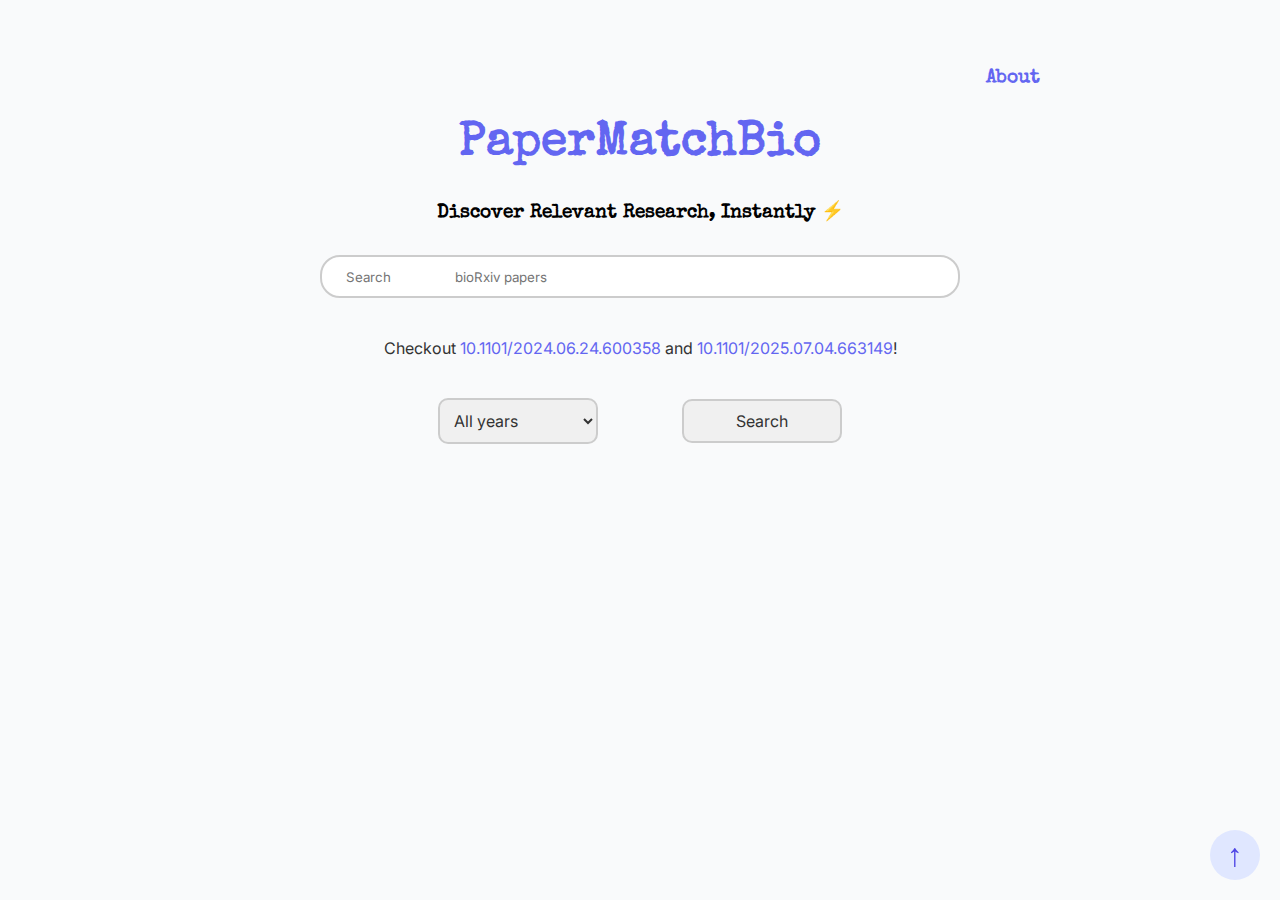
<file: frontend/index.html>
<!DOCTYPE html>

<html lang="en">

  <head>
      
    <link rel="apple-touch-icon" sizes="180x180" href="/images/favicon_io/apple-touch-icon.png">
    <link rel="icon" type="image/png" sizes="32x32" href="/images/favicon_io/favicon-32x32.png">
    <link rel="icon" type="image/png" sizes="16x16" href="/images/favicon_io/favicon-16x16.png">
    <link rel="manifest" href="/images/favicon_io/site.webmanifest">
        
    <meta property="og:title" content="PaperMatchBio">
    <meta property="og:description" content=" Discover Relevant Research, Instantly ⚡">
    <meta property="og:image" content="https://bio.papermatch.me/images/logo.png">
    <meta property="og:url" content="https://bio.papermatch.me">
    <meta property="og:type" content="website">

    <meta charset="utf-8">
    <meta name="viewport" content="width=device-width">
    <meta name="description" content="A semantic search engine for discovering papers on bioRxiv and medRxiv">
    
    <title>PaperMatchBio</title>
    
    
    
    <link rel="stylesheet" href="styles/style.css"/>

    <!--katex@0.16.23-->
    <link rel="stylesheet" href="styles/katex.min.css">

    <!-- The loading of KaTeX is deferred to speed up page rendering -->
    <script defer src="scripts/katex.min.js"></script>
    
    <!-- To automatically render math in text elements, include the auto-render extension: -->
    <script defer src="scripts/auto-render.min.js"></script>
    
    <link rel="preconnect" href="https://fonts.googleapis.com">
    <link rel="preconnect" href="https://fonts.gstatic.com" crossorigin>
    <link href="https://fonts.googleapis.com/css2?family=Atkinson+Hyperlegible+Mono:ital,wght@0,200..800;1,200..800&family=Atkinson+Hyperlegible+Next:ital,wght@0,200..800;1,200..800&family=Inter:ital,opsz,wght@0,14..32,100..900;1,14..32,100..900&family=Marcellus&family=Special+Elite&display=swap" rel="stylesheet">
        
    <script async src="scripts/script.js"></script>

  </head>

  <body>
      
    <a href="/about.html">
    <h3 id="about_title" class="site_brand">About</h3>
    </a>
      
    <a href="/">
    <h1 id="site_title" class="site_brand">PaperMatchBio</h1>
    </a>
    
    <h3 id="site_subtitle" class="site_brand"> Discover Relevant Research, Instantly ⚡</h3>

    <div id="input">
        <div class="search_container">
            <p>
                <textarea type="text" id="search_input" placeholder="Search                bioRxiv papers" autofocus ></textarea>
            </p>
            
            <p id="madhu">
                Checkout <a href="?q=10.1101/2024.06.24.600358">10.1101/2024.06.24.600358</a> and <a href="?q=10.1101/2025.07.04.663149">10.1101/2025.07.04.663149</a>!
            </p>

            <p>
                <!--<label for="year_filter">Filter by year:</label>-->
                
                <select name="year_filter" id="year_filter">
                </select>

            <button type="submit" id="search_button">Search</button>
            </p>
        </div>
    </div>

    <div id="results"></div>

    <a  href="#search-input"><button id="to_top">↑</button></a>

  </body>

</html>
</file>
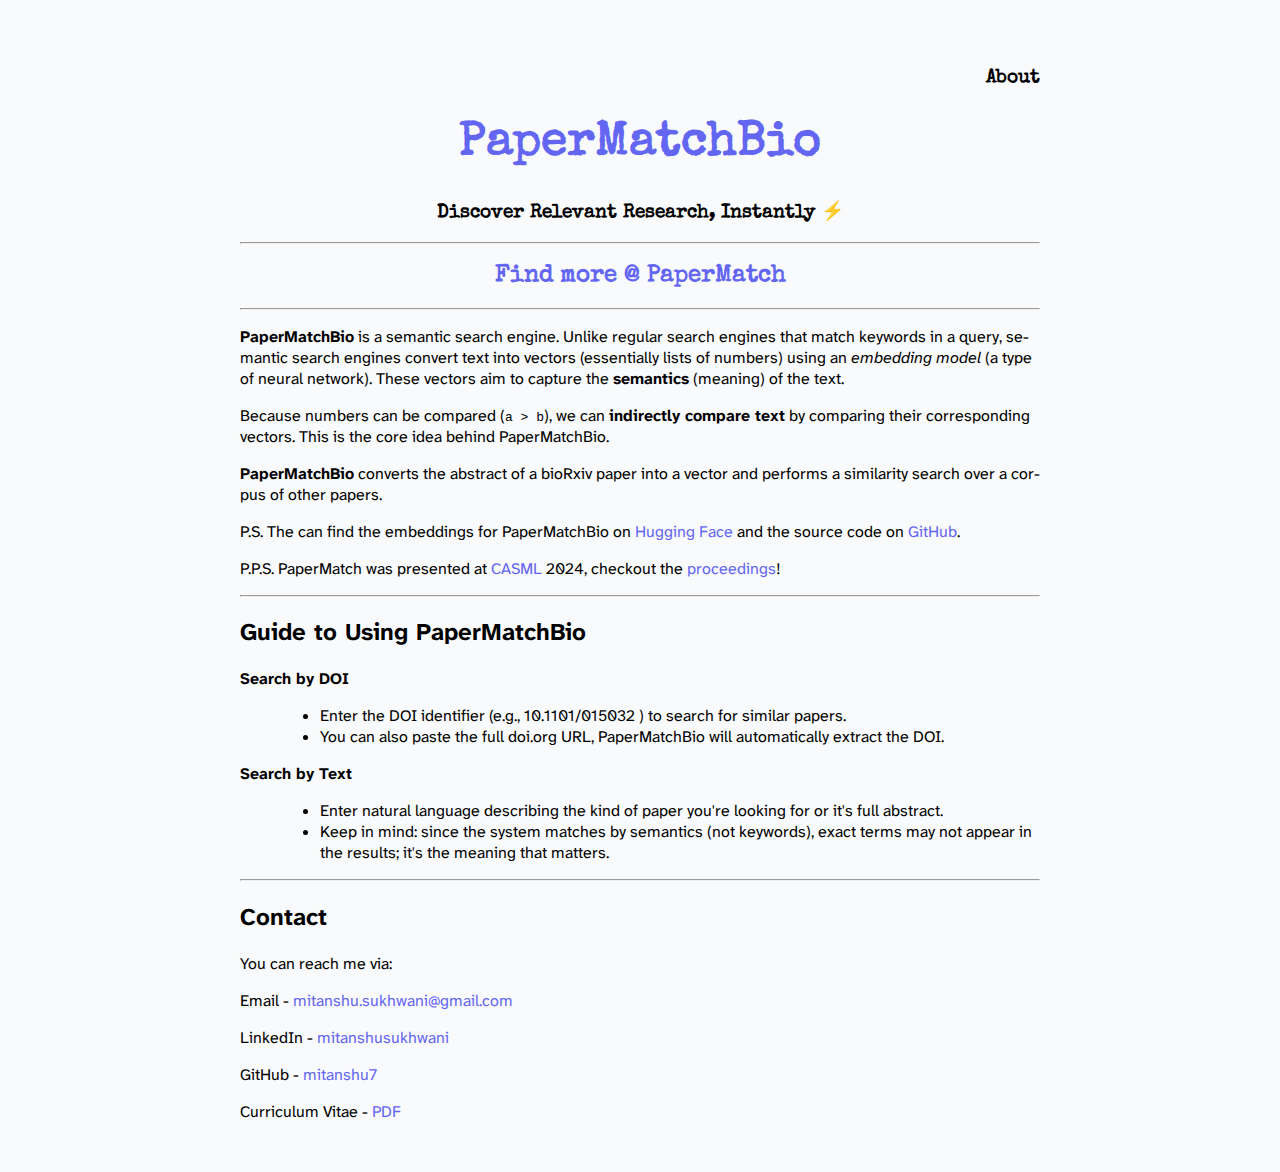
<file: frontend/about.html>
<!DOCTYPE html>

<html lang="en">

  <head>
      
    <link rel="apple-touch-icon" sizes="180x180" href="/images/favicon_io/apple-touch-icon.png">
    <link rel="icon" type="image/png" sizes="32x32" href="/images/favicon_io/favicon-32x32.png">
    <link rel="icon" type="image/png" sizes="16x16" href="/images/favicon_io/favicon-16x16.png">
    <link rel="manifest" href="/images/favicon_io/site.webmanifest">
        
    <meta property="og:title" content="PaperMatchBioBio | about">
    <meta property="og:description" content=" Discover Relevant Research, Instantly ⚡">
    <meta property="og:image" content="https://bio.papermatch.me/images/logo.png">
    <meta property="og:url" content="https://bio.papermatch.me/about">
    <meta property="og:type" content="website">

    <meta charset="utf-8">
    <meta name="viewport" content="width=device-width">
    
    <title>PaperMatchBio | about</title>
    
    
    
    <link href="styles/style.css" rel="stylesheet"/>

        
    <link rel="preconnect" href="https://fonts.googleapis.com">
    <link rel="preconnect" href="https://fonts.gstatic.com" crossorigin>
    <link href="https://fonts.googleapis.com/css2?family=Atkinson+Hyperlegible+Mono:ital,wght@0,200..800;1,200..800&family=Atkinson+Hyperlegible+Next:ital,wght@0,200..800;1,200..800&family=Inter:ital,opsz,wght@0,14..32,100..900;1,14..32,100..900&family=Marcellus&family=Special+Elite&display=swap" rel="stylesheet">
        
  </head>

  <body>
      
      <h3 id="about_title" class="site_brand">About</h3>
      
    <a href="/">
    <h1 id="site_title" class="site_brand">PaperMatchBio</h1>
    </a>
    
    <h3 id="site_subtitle" class="site_brand"> Discover Relevant Research, Instantly ⚡</h3>
    
    <hr>
    
    <a href="https://papermatch.me/" target="_blank">
    <h2 id="bio_site_banner" class="site_brand">Find more @ PaperMatch</h2>
    </a>
    
    <hr>

    <p>
    <strong>PaperMatchBio</strong> is a semantic search engine. Unlike regular search engines that match keywords in a query, semantic search engines convert text into vectors (essentially lists of numbers) using an <em>embedding model</em> (a type of neural network). These vectors aim to capture the <strong>semantics</strong> (meaning) of the text.
    </p>
    <p>
    Because numbers can be compared (<code>a > b</code>), we can <strong>indirectly compare text</strong> by comparing their corresponding vectors. This is the core idea behind PaperMatchBio.
    </p>
    <p>
    <strong>PaperMatchBio</strong> converts the abstract of a bioRxiv paper into a vector and performs a similarity search over a corpus of other papers.
    </p>
    
    <p>
        P.S. The can find the embeddings for PaperMatchBio on <a href="https://huggingface.co/collections/bluuebunny/papermatchbio" target="_blank">Hugging Face</a> and the source code on <a href="https://github.com/mitanshu7/PaperMatchBio" target="_blank">GitHub</a>.
    </p>
    
    <p>
        P.P.S. PaperMatch was presented at <a href="https://casml.cc" target="_blank">CASML</a> 2024, checkout the <a href="https://casml.cc/posters-2024/" target="_blank">proceedings</a>!  
    </p>
    
    <hr>
    
    <h2>Guide to Using PaperMatchBio</h2>
    
    <dl>
        
    <dt><strong>Search by DOI</strong></dt>
     <p></p> 
        
        <dd>
            <ul>
                <li>Enter the DOI identifier (e.g., 10.1101/015032 ) to search for similar papers.</li>
                <li>You can also paste the full doi.org URL, PaperMatchBio will automatically extract the DOI.</li>
            </ul>
        </dd>
    
    <p></p>    
    
    <dt><strong>Search by Text</strong></dt>
     <p></p> 
            
        <dd>
            <ul>
                <li>Enter natural language describing the kind of paper you're looking for or it's full abstract.</li>
                <li>Keep in mind: since the system matches by semantics (not keywords), exact terms may not appear in the results; it's the meaning that matters.</li>
            </ul>
        </dd>
        
    </dl>  
    
    <hr>
    
    <h2>Contact</h2>
    
    You can reach me via:
    
    <p></p>
    
    Email - <a href="mailto:mitanshu.sukhwani@gmail.com" target="_blank">mitanshu.sukhwani@gmail.com</a>
    
    <p></p>
    
    LinkedIn - <a href="https://www.linkedin.com/in/mitanshusukhwani/" target="_blank">mitanshusukhwani</a>
    
    <p></p>
    
    GitHub - <a href="https://github.com/mitanshu7" target="_blank">mitanshu7</a>
    
    <p></p>
    
    Curriculum Vitae - <a href="https://raw.githubusercontent.com/mitanshu7/dumpyard/refs/heads/main/mitanshu_cv.pdf" target="_blank">PDF</a>
    
    
    
    
  </body>

</html>
</file>
<file: frontend/styles/style.css>
/*https://developer.mozilla.org/en-US/docs/Web/CSS/color_value/light-dark*/
html {
    font-family:  Atkinson Hyperlegible Next;
    color-scheme: light dark;
}

body {
      margin: 0 auto;
      max-width: 50em;
      padding-left: 50px;
      padding-right: 50px;
      padding-top: 50px;
      padding-bottom: 50px;
      hyphens: auto;
      overflow-wrap: break-word;
      text-rendering: optimizeLegibility;
      font-kerning: normal;
      background-color:light-dark( #f9fafb, #0b0f19);
      font-size: 1em;
}

/*From https://www.freecodecamp.org/news/remove-underline-from-link-in-css/ */
a {
    text-decoration: none;
    color: light-dark(#6366f1, #4f46e5);
}

h1 {
    font-size: 3em;
}

#about_title {
    text-align: right;
}

.site_brand {
    text-align: center;
    font-family: Special Elite;
}


/* From
https://stackoverflow.com/questions/78208300/how-do-i-center-search-button-next-to-the-search-bar-with-css */

/* Styling for the search container */
.search_container {
    text-align: center;
    margin: 4% auto;
    font-family: Inter;
}

/* Styling for the search input */
#search_input {
    padding: 12px 24px;
    border-radius: 20px;
    border: 2px solid light-dark( #cccccc, #333333);
    width: 80%;
    margin: 4% auto;
    display: block;
    outline: none;
    resize: none;
    overflow: hidden;
    font-family: Inter;
    height: 43px; /* Fixed single-line height to make it look like a search bar */
    box-sizing: border-box;
}

/* Styling for the search input on hover */
#search_input:hover {
    box-shadow:light-dark( rgba(50, 51, 51, 0.2), rgba(255, 255, 255, 0.2)) 0px 2px 4px 1px;
}

#madhu {
    color:light-dark( #333333, #cccccc);
    margin: 5% auto;
    font-family: Inter;
    font-size: 1em;
    text-align: auto;
}

/* Styling for the filter dropdown */
select,
option {
    padding: 10px 10px;
    border-radius: 10px;
    border: 2px solid light-dark( #cccccc, #333333);
    background-color:light-dark( #f0f0f0, #1a1a1a);
    color:light-dark( #333333, #cccccc);
    cursor: pointer;
    transition: background-color 0.3s;
    margin: auto 5%;
    display: inline-block;
    font-family: Inter;
    font-size: 1em;
    width: 20%;
    text-align: auto;
}

/* Styling for the filter dropdown on hover */
select:hover,
select:focus {
  background:light-dark( #e0e0e0, #1f1f1f);
}


/* Styling for the search button */
#search_button {
    padding: 10px 10px;
    border-radius: 10px;
    border: 2px solid light-dark( #cccccc, #333333);
    background-color: light-dark( #f0f0f0, #1a1a1a);
    color: light-dark( #333333, #cccccc);
    cursor: pointer;
    transition: background-color 0.3s;
    margin: auto 5%;
    display: inline-block;
    font-family: Inter;
    font-size: 1em;
    width: 20%;
    text-align: center;
}

/* Styling for the search button on hover */
#search_button:hover {
    background-color:light-dark( #e0e0e0, #1f1f1f);
}

@media screen and (width <= 650px) {
    
    #search_input {
        padding: 12px 6px;
    }
    
    select,
    #search_button {
        padding: 5px 5px;
        display: block;
        margin: 4% auto;
        width: auto;
        border-radius: 10px;
    }
    
    h1 {
        font-size: 2em;
    }
    
    #about_title {
        font-size: 0.9em;
    }
    
    textarea::placeholder {
        font-size: 0.9em;
    }
}

@media screen and (width <= 375px) {
    
    textarea::placeholder {
        font-size: 0.7em;
    }
}

/*https://cssloaders.github.io/*/
#loader {
  width: 72px;
  height: 72px;
  display: block;
  margin: 3em auto;
  position: relative;
}
#loader::after,
#loader::before {
  content: '';  
  box-sizing: border-box;
  width: 72px;
  height: 72px;
  border-radius: 50%;
  border: 2px solid light-dark(#6366f1, #4f46e5);
  position: absolute;
  left: 0;
  top: 0;
  animation: animloader 2s linear infinite;
}
#loader::after {
  animation-delay: 1s;
}

@keyframes animloader {
  0% {
    transform: scale(0);
    opacity: 1;
  }
  100% {
    transform: scale(1);
    opacity: 0;
  }
}


#results_title {
    font-family: Marcellus;
}

/*From https://stackoverflow.com/questions/14920401/how-to-simulate-hfill-with-html-and-css*/
.hfill {
    display: flex;
    justify-content: space-between;
}

#results_categories {
    font-family: Atkinson Hyperlegible Mono;
}

#to_top {
    position: fixed;
    bottom: 20px;
    right: 20px;
    height: 50px;
    width: 50px;
    font-size: 32px;
    border: none;
    color: light-dark(#4f46e5, #e0e7ff);
    background-color: light-dark(#e0e7ff,#4f46e5 );
    text-align: center;
    display: flex;
    justify-content: center;
    align-items: center;
    border-radius: 50%;
    cursor: pointer;
    transition: all 0.3s ease;
    line-height: 1;
}

#to_top:hover {
    background-color: light-dark(#c7d4ff, #6366f1);
}
</file>
